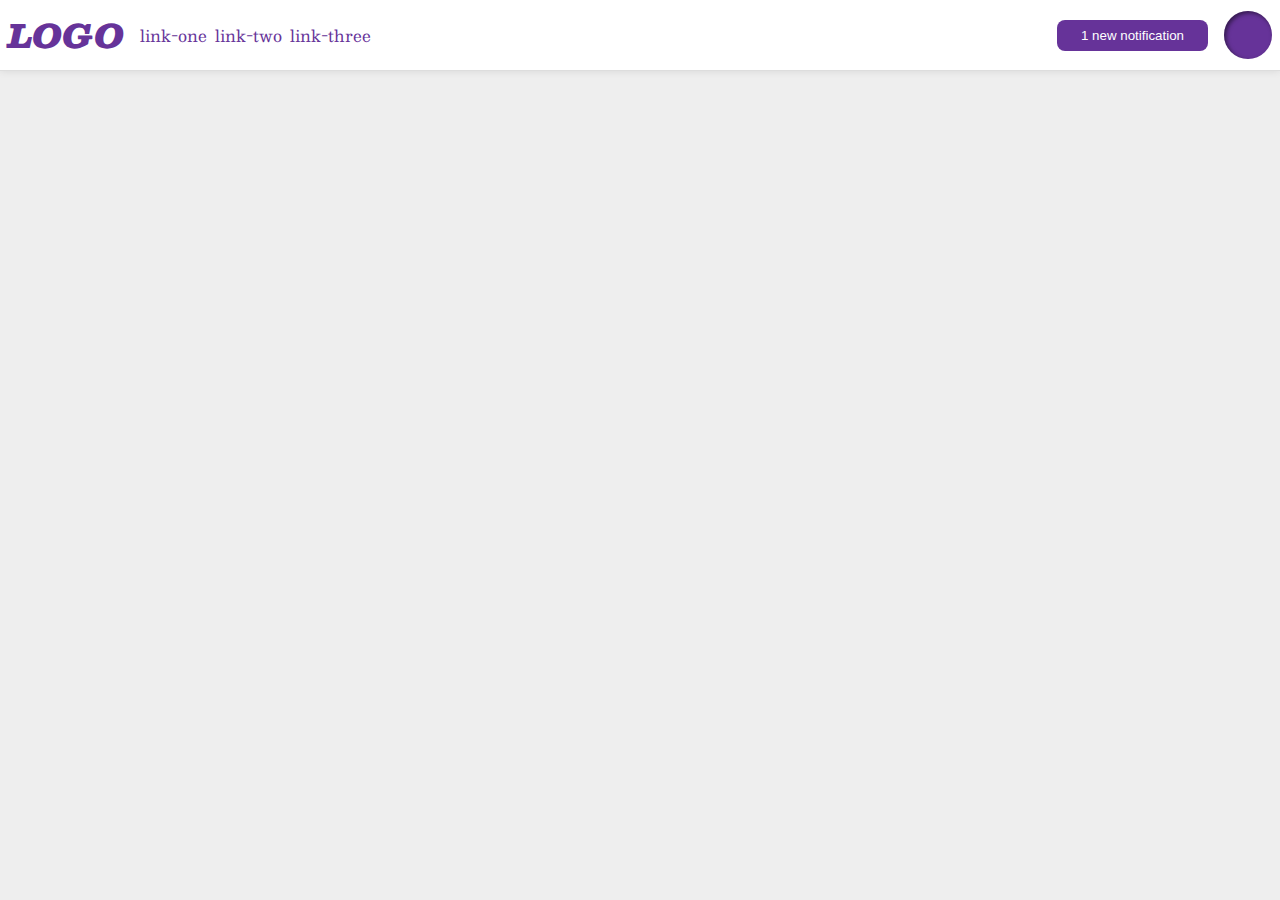
<file: flex/03-flex-header-2/index.html>
<!DOCTYPE html>
<html lang="en">

<head>
  <meta charset="UTF-8">
  <meta http-equiv="X-UA-Compatible" content="IE=edge">
  <meta name="viewport" content="width=device-width, initial-scale=1.0">
  <title>Flex Header 2</title>
  <link rel="stylesheet" href="style.css">
</head>

<body>

  <div class="header">
    <div class="left">
      <div class="logo">
        LOGO
      </div>
      <ul class="links">
        <li><a href="google.com">link-one</a></li>
        <li><a href="google.com">link-two</a></li>
        <li><a href="google.com">link-three</a></li>
      </ul>
    </div>
    <div class="right">
      <button class="notifications">
        1 new notification
      </button>
      <div class="profile-image"></div>
    </div>
  </div>
</body>

</html>
</file>
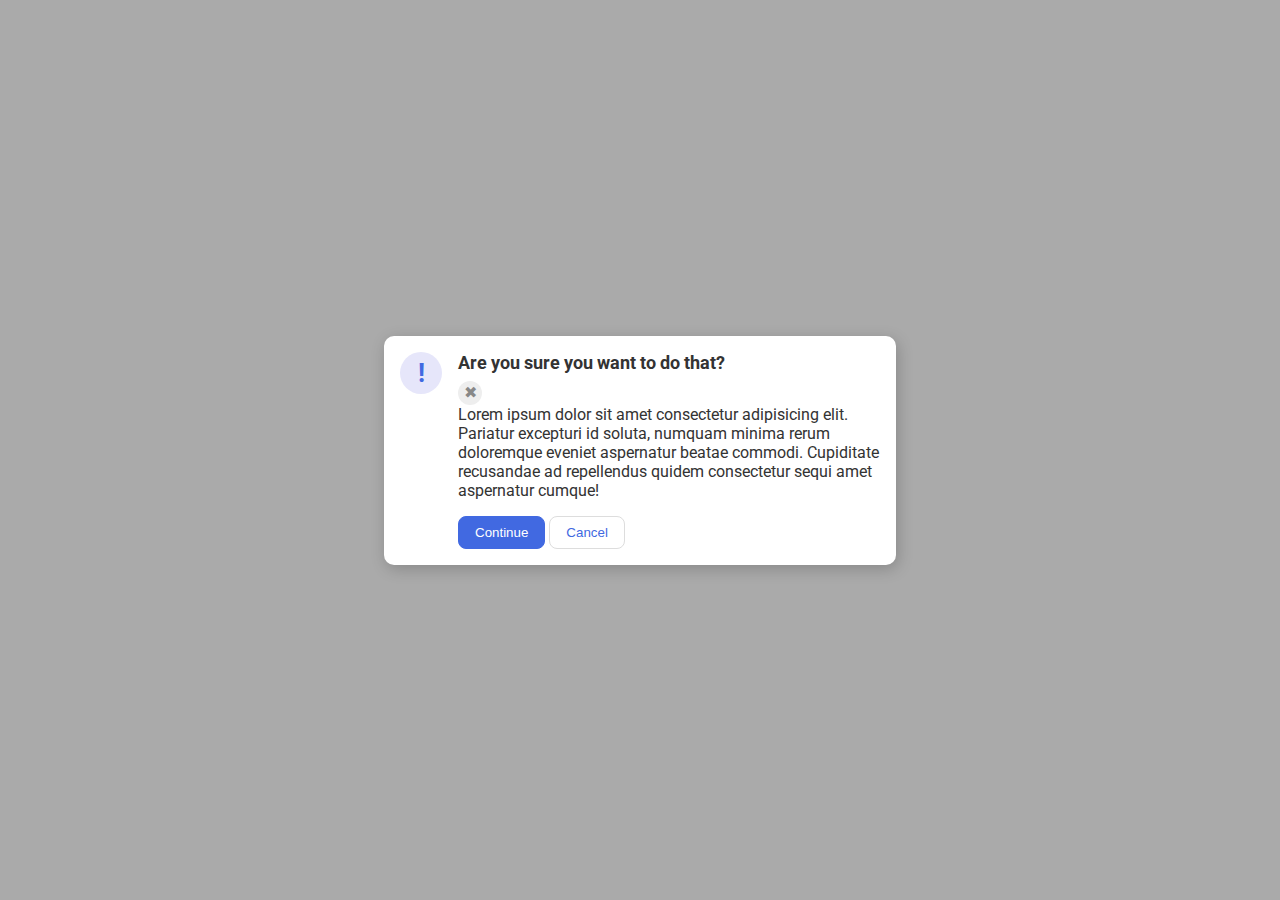
<file: flex/05-flex-modal/index.html>
<!DOCTYPE html>
<html lang="en">

<head>
  <meta charset="UTF-8">
  <meta http-equiv="X-UA-Compatible" content="IE=edge">
  <meta name="viewport" content="width=device-width, initial-scale=1.0">
  <link rel="stylesheet" href="style.css">
  <title>Modal</title>
</head>

<body>
  <div class="modal">
    <div class="icon">!</div>
    <div class="container">
      <div class="header">Are you sure you want to do that?</div>
      <div class="close-button">✖</div>
      <div class="text">Lorem ipsum dolor sit amet consectetur adipisicing elit. Pariatur excepturi id soluta, numquam
        minima rerum doloremque eveniet aspernatur beatae commodi. Cupiditate recusandae ad repellendus quidem
        consectetur sequi amet aspernatur cumque!</div>
      <button class="continue">Continue</button>
      <button class="cancel">Cancel</button>
    </div>
  </div>
</body>

</html>
</file>
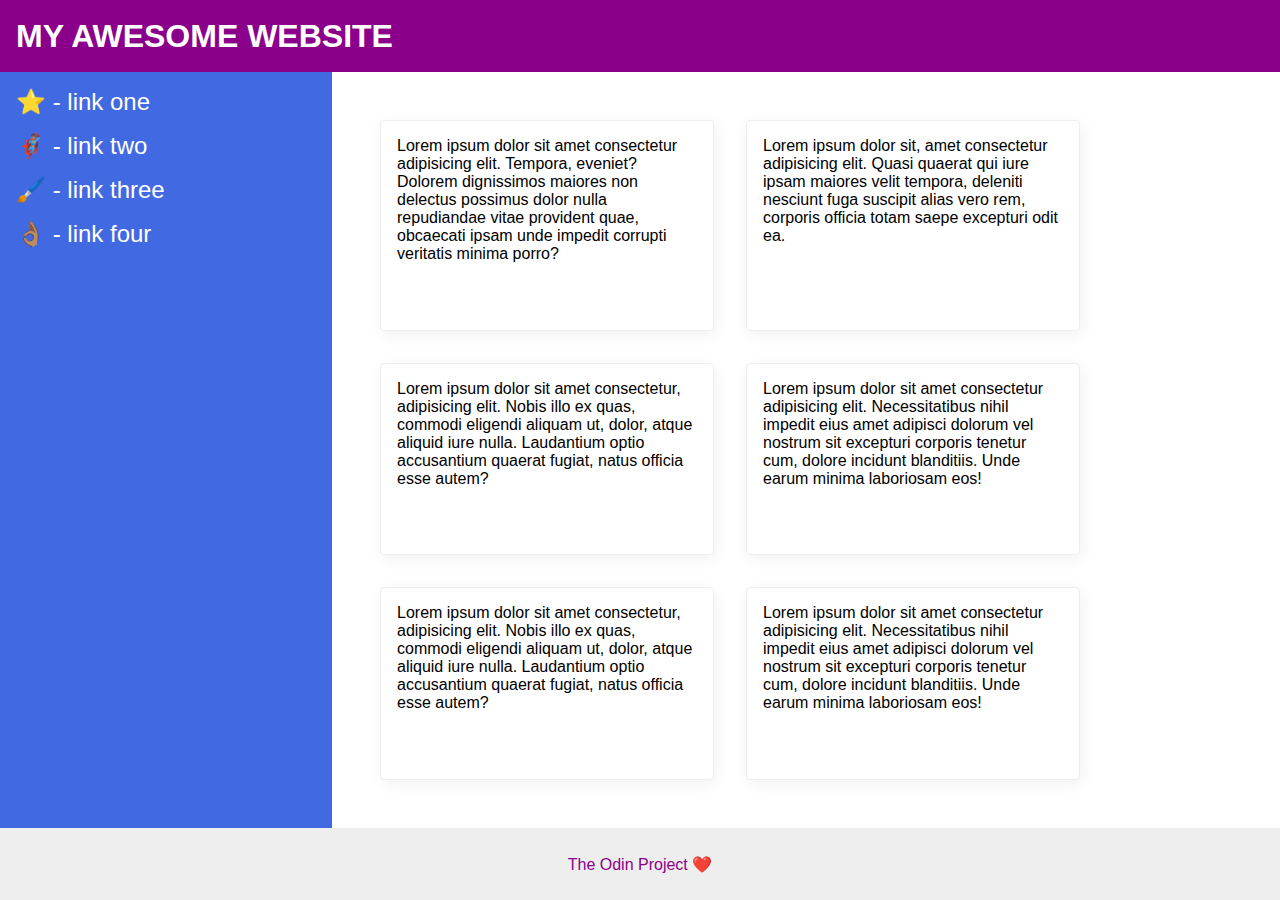
<file: flex/07-flex-layout-2/index.html>
<!DOCTYPE html>
<html lang="en">

<head>
  <meta charset="UTF-8">
  <meta http-equiv="X-UA-Compatible" content="IE=edge">
  <meta name="viewport" content="width=device-width, initial-scale=1.0">
  <title>The Holy Grail</title>
  <link rel="stylesheet" href="style.css">
</head>

<body>
  <div class="header">
    MY AWESOME WEBSITE
  </div>

  <div class="main">
    <div class="sidebar">
      <ul>
        <li><a href="#">⭐ - link one</a></li>
        <li><a href="#">🦸🏽‍♂️ - link two</a></li>
        <li><a href="#">🖌️ - link three</a></li>
        <li><a href="#">👌🏽 - link four</a></li>
      </ul>
    </div>
    <div class="container">
      <div class="card">Lorem ipsum dolor sit amet consectetur adipisicing elit. Tempora, eveniet? Dolorem dignissimos
        maiores non delectus possimus dolor nulla repudiandae vitae provident quae, obcaecati ipsam unde impedit
        corrupti
        veritatis minima porro?</div>
      <div class="card">Lorem ipsum dolor sit, amet consectetur adipisicing elit. Quasi quaerat qui iure ipsam maiores
        velit tempora, deleniti nesciunt fuga suscipit alias vero rem, corporis officia totam saepe excepturi odit ea.
      </div>
      <div class="card">Lorem ipsum dolor sit amet consectetur, adipisicing elit. Nobis illo ex quas, commodi eligendi
        aliquam ut, dolor, atque aliquid iure nulla. Laudantium optio accusantium quaerat fugiat, natus officia esse
        autem?</div>
      <div class="card">Lorem ipsum dolor sit amet consectetur adipisicing elit. Necessitatibus nihil impedit eius amet
        adipisci dolorum vel nostrum sit excepturi corporis tenetur cum, dolore incidunt blanditiis. Unde earum minima
        laboriosam eos!</div>
      <div class="card">Lorem ipsum dolor sit amet consectetur, adipisicing elit. Nobis illo ex quas, commodi eligendi
        aliquam ut, dolor, atque aliquid iure nulla. Laudantium optio accusantium quaerat fugiat, natus officia esse
        autem?</div>
      <div class="card">Lorem ipsum dolor sit amet consectetur adipisicing elit. Necessitatibus nihil impedit eius amet
        adipisci dolorum vel nostrum sit excepturi corporis tenetur cum, dolore incidunt blanditiis. Unde earum minima
        laboriosam eos!</div>
    </div>
  </div>

  <div class="footer">
    The Odin Project ❤️
  </div>
</body>

</html>
</file>
<file: flex/03-flex-header-2/style.css>
/* this is some magical font-importing.  
you'll learn about it later. */
@import url('https://fonts.googleapis.com/css2?family=Besley:ital,wght@0,400;1,900&display=swap');

body {
    margin: 0;
    background: #eee;
    font-family: Besley, serif;
}

.header {
    background: white;
    border-bottom: 1px solid #ddd;
    box-shadow: 0 0 8px rgba(0, 0, 0, 0.1);
}

.profile-image {
    background: rebeccapurple;
    box-shadow: inset 2px 2px 4px rgba(0, 0, 0, 0.5);
    border-radius: 50%;
    width: 48px;
    height: 48px;
}

.logo {
    color: rebeccapurple;
    font-size: 32px;
    font-weight: 900;
    font-style: italic;
}

button {
    border: none;
    border-radius: 8px;
    background: rebeccapurple;
    color: white;
    padding: 8px 24px;
}

a {
    /* this removes the line under our links */
    text-decoration: none;
    color: rebeccapurple;
}

ul {
    list-style-type: none;
}

.header {
    display: flex;
    justify-content: space-between;
    padding: 8px;
}

ul {
    display: flex;
    margin: 0;
    padding: 0;
    gap: 8px;
}

.left,
.right {
    display: flex;
    align-items: center;
    gap: 16px;
}
</file>
<file: flex/05-flex-modal/style.css>
@import url('https://fonts.googleapis.com/css2?family=Roboto:wght@400;700&display=swap');

html,
body {
    height: 100%;
}

body {
    font-family: Roboto, sans-serif;
    margin: 0;
    background: #aaa;
    color: #333;
    /* I'll give you this one for free lol */
    display: flex;
    align-items: center;
    justify-content: center;
}

.modal {
    background: white;
    width: 480px;
    border-radius: 10px;
    box-shadow: 2px 4px 16px rgba(0, 0, 0, 0.2);
}

.icon {
    color: royalblue;
    font-size: 26px;
    font-weight: 700;
    background: lavender;
    width: 42px;
    height: 42px;
    border-radius: 50%;
    display: flex;
    align-items: center;
    justify-content: center;
}

.close-button {
    background: #eee;
    border-radius: 50%;
    color: #888;
    font-weight: 400;
    font-size: 16px;
    height: 24px;
    width: 24px;
    display: flex;
    align-items: center;
    justify-content: center;
}

button {
    padding: 8px 16px;
    border-radius: 8px;
}

button.continue {
    background: royalblue;
    border: 1px solid royalblue;
    color: white;
}

button.cancel {
    background: white;
    border: 1px solid #ddd;
    color: royalblue;
}

.modal {
    display: flex;
    gap: 16px;
    padding: 16px;
}

.icon {
    flex-shrink: 0;
}

.header {
    display: flex;
    align-items: center;
    justify-content: space-between;
    font-size: 18px;
    font-weight: 700;
    margin-bottom: 8px;
}

.text {
    margin-bottom: 16px;
}
</file>
<file: flex/07-flex-layout-2/style.css>
body {
    font-family: -apple-system, BlinkMacSystemFont, 'Segoe UI', Roboto, Oxygen,
        Ubuntu, Cantarell, 'Open Sans', 'Helvetica Neue', sans-serif;
    margin: 0;
    min-height: 100vh;
}

.header {
    height: 72px;
    background: darkmagenta;
    color: white;
}

.footer {
    height: 72px;
    background: #eee;
    color: darkmagenta;
}

.sidebar {
    width: 300px;
    background: royalblue;
}

.card {
    border: 1px solid #eee;
    box-shadow: 2px 4px 16px rgba(0, 0, 0, 0.06);
    border-radius: 4px;
}

/* solution */

body {
    display: flex;
    flex-direction: column;
}

.header {
    display: flex;
    align-items: center;
    padding: 0 16px;
    font-size: 32px;
    font-weight: 900;
}

.main {
    flex: 1;
    display: flex;
}

.sidebar {
    flex-shrink: 0;
    padding: 16px;
}

ul {
    list-style-type: none;
    margin: 0;
    padding: 0;
}

li {
    margin-bottom: 16px;
}

a {
    color: white;
    text-decoration: none;
    font-size: 24px;
}

.container {
    padding: 32px;
    display: flex;
    flex-wrap: wrap;
}

.card {
    padding: 16px;
    margin: 16px;
    width: 300px;
}

.footer {
    display: flex;
    justify-content: center;
    align-items: center;
}
</file>
